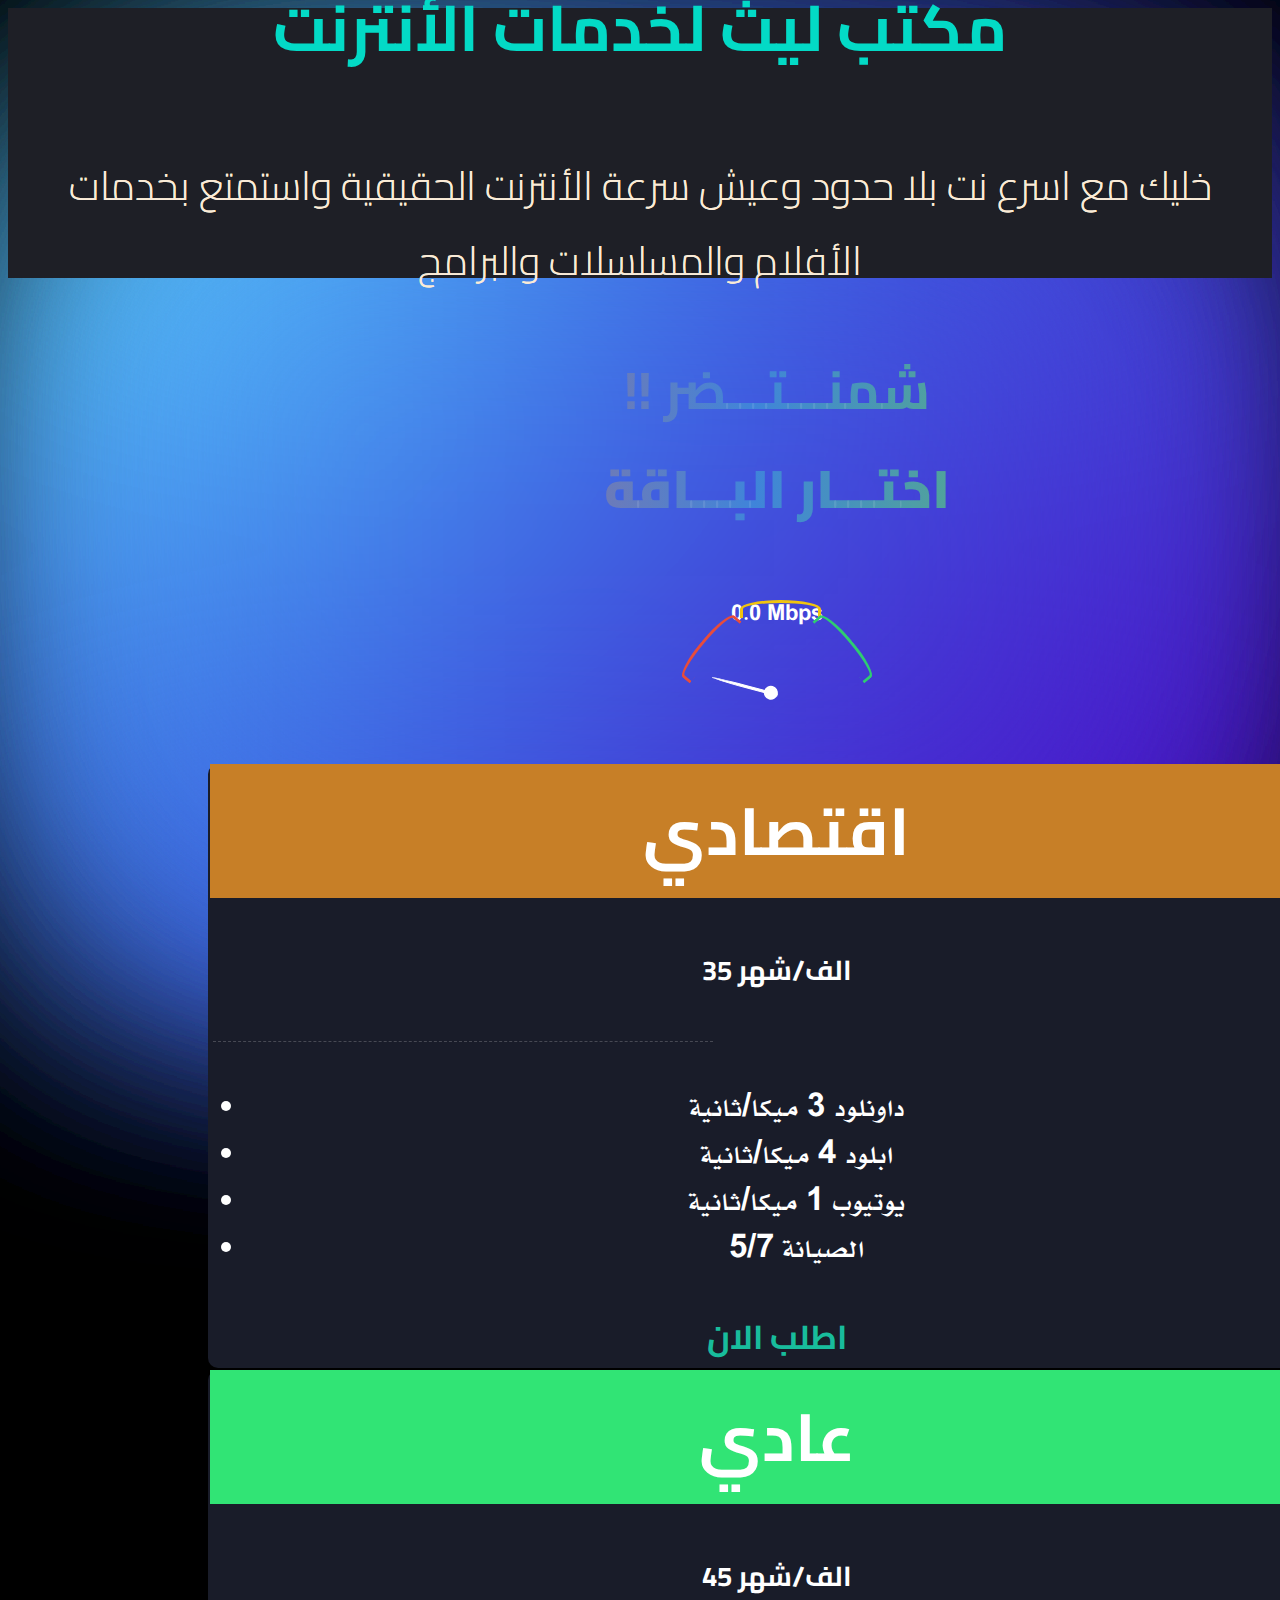
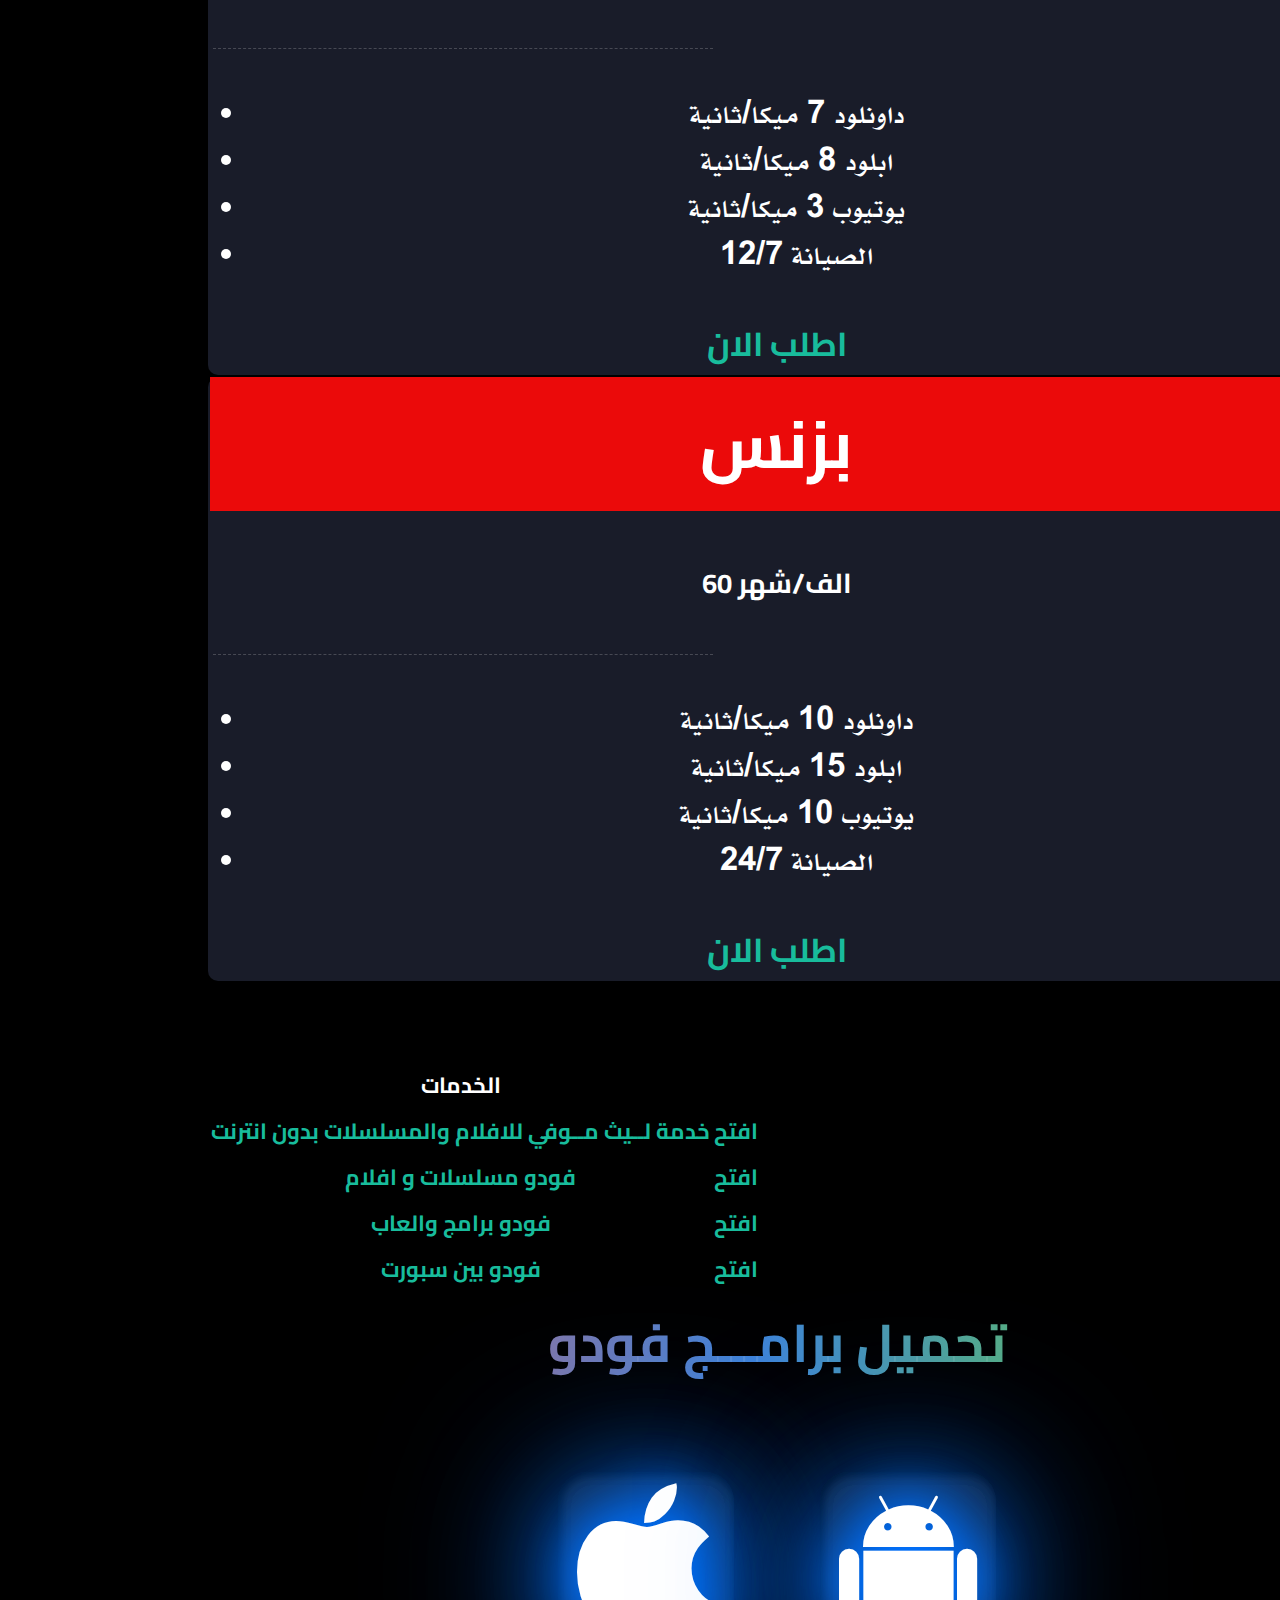
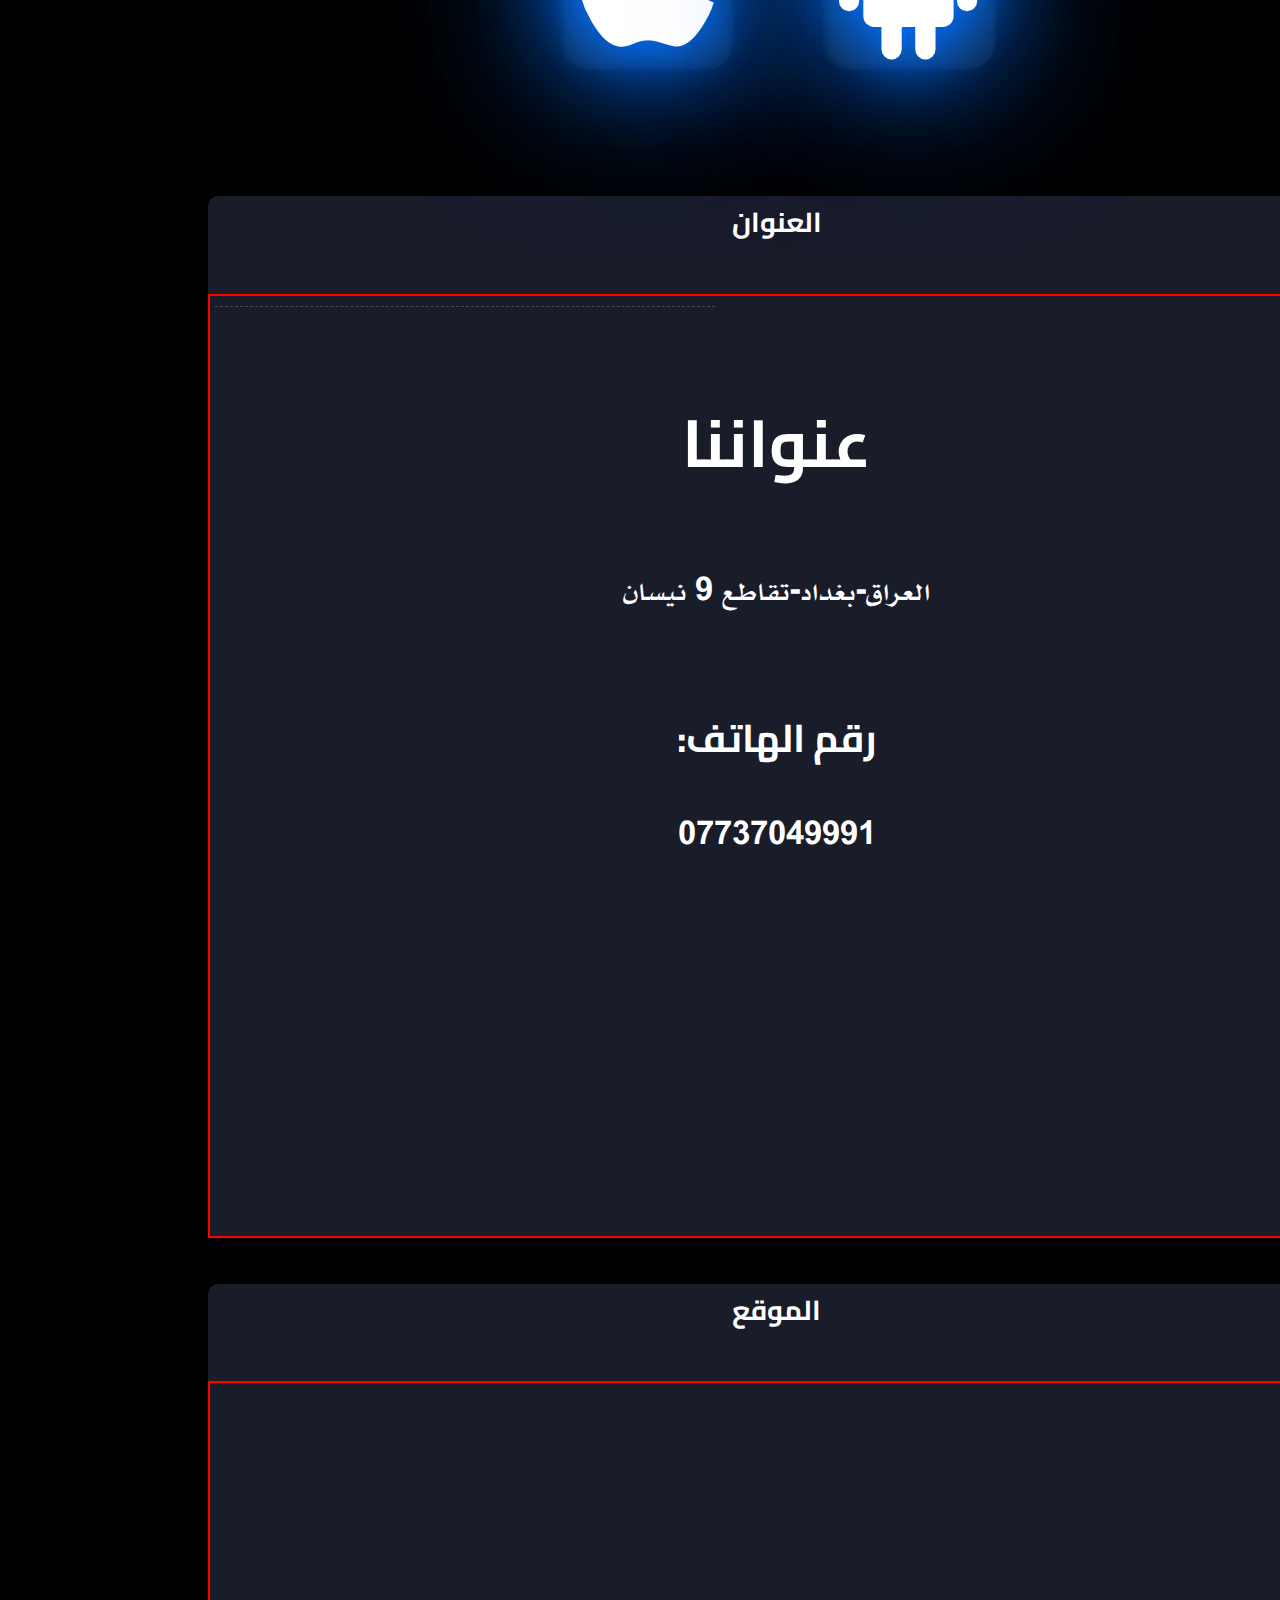
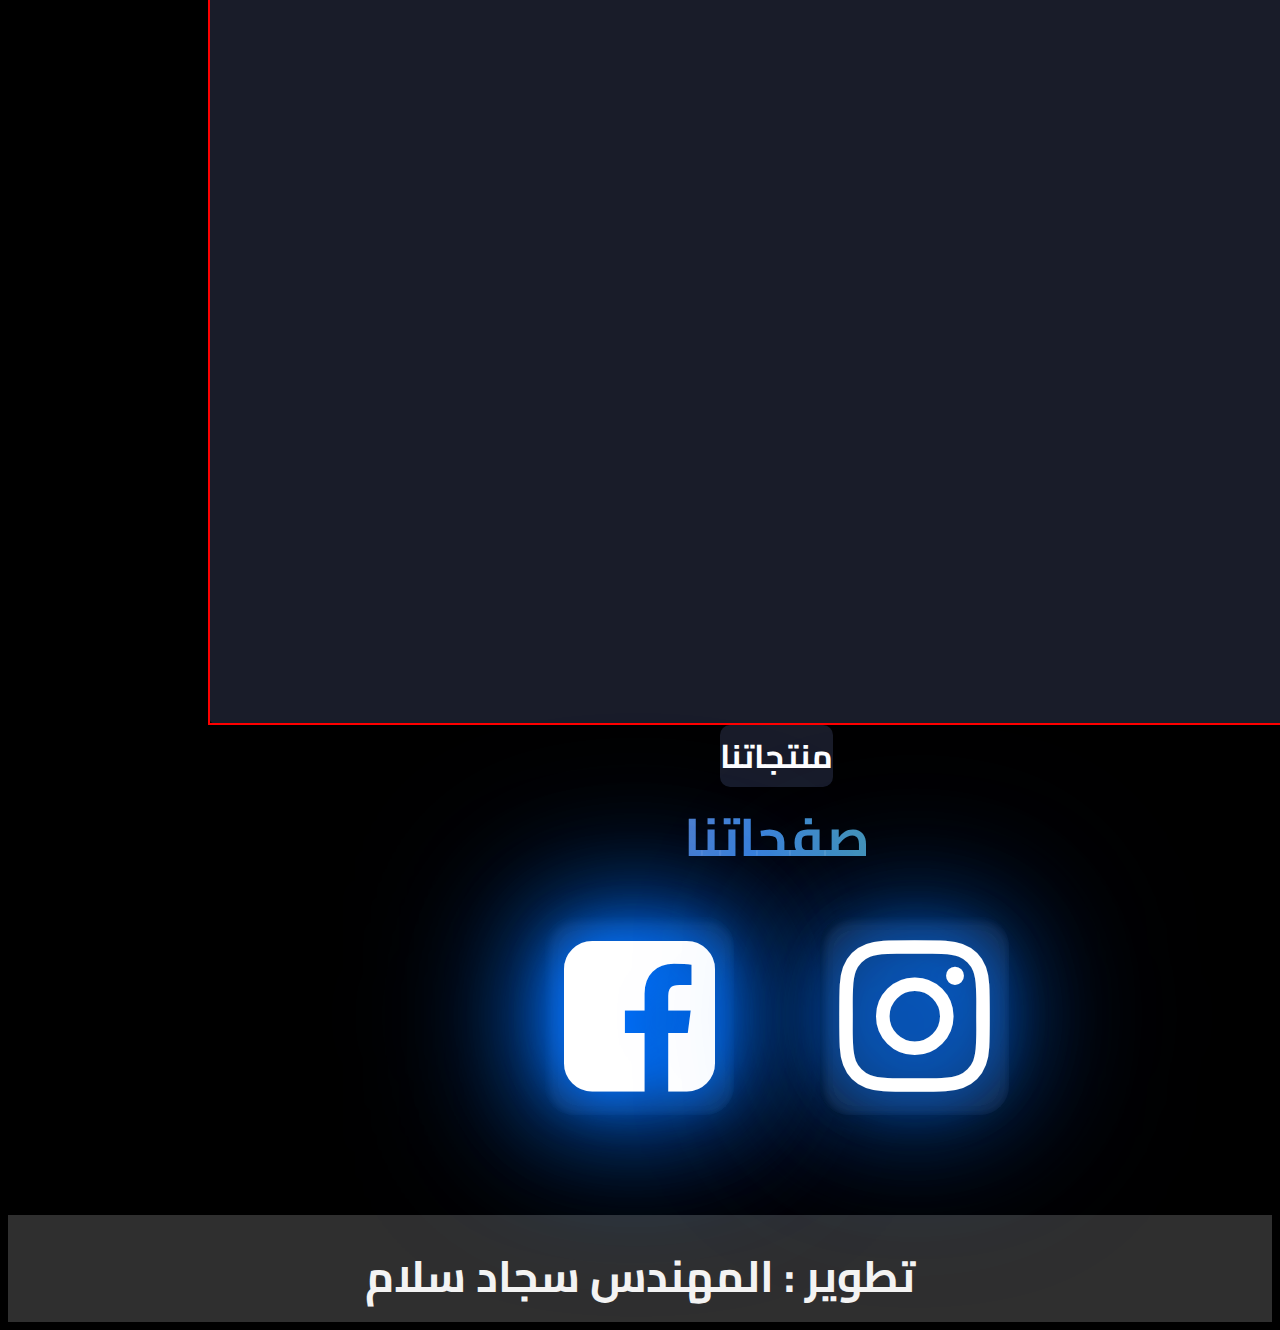
<file: index.html>
<!DOCTYPE html>
<html lang="ar">

<head>
  <script src="js.js"></script>
  <link href='https://fonts.googleapis.com/css?family=Cairo' rel='stylesheet'>
  <meta name="viewport" content="width=device-width, initial-scale=1.0">
  <style>
    body {
      font-family: 'Cairo';
      font-size: 22px;
      background-color: black;
    }
  </style>
  <meta charset="UTF-8">
  <meta http-equiv="X-UA-Compatible" content="IE=edge">
  <link rel="stylesheet" href="https://stackpath.bootstrapcdn.com/font-awesome/4.7.0/css/font-awesome.min.css">

  <meta name="viewport" content="width=device-width, initial-scale=1.0">
  <title>ليث لخدمات الأنترنت</title>
  <link href="https://cdn.jsdelivr.net/npm/bootstrap@5.0.2/dist/css/bootstrap.min.css" rel="stylesheet"
    integrity="sha384-EVSTQN3/azprG1Anm3QDgpJLIm9Nao0Yz1ztcQTwFspd3yD65VohhpuuCOmLASjC" crossorigin="anonymous">
  <link rel="shortcut icon" href="Images/logoo.png" type="image/x-icon">
  <link rel="stylesheet" href="style.css">
</head>

<body>

  <sectio class="nav">
    <h1>مكتب ليث لخدمات الأنترنت</h1>
    <h3 class="span loader">

      <span class="m"> خليك </span>
      <span class="m"> مع </span>
      <span class="m"> اسرع </span>
      <span class="m"> نت </span>
      <span class="m"> بلا </span>
      <span class="m"> حدود </span>
      <span class="m"> وعيش </span>
      <span class="m"> سرعة </span>
      <span class="m"> الأنترنت </span>
      <span class="m"> الحقيقية </span>
      <span class="m"> واستمتع </span>
      <span class="m"> بخدمات </span>
      <span class="m"> الأفلام </span>
      <span class="m"> والمسلسلات </span>
      <span class="m"> والبرامج </span>

    </h3>
  </sectio>




  <section class="contatiner1">
    <br><br>
    <main class="main-content">
      <h1 class="shimmer">!! شمنـــتـــضر <br><b>اختـــار البـــاقة</b> </h1>
      <div class="min-h-screen items-center flex justify-center p-6">
<br><br>
<div class="contenr ">
  <div class="speedometr">
    <div class="scale low"></div>
    <div class="scale middle"></div>
    <div class="scale hight"></div>
    <div id="arrow" class="arrow"></div>
    <div id="counter" class="text-grey-darkest text-center text-base font-semibold pt-4 pb-0">0.0 Mbps</div>
  </div>
</div>
<br><br>
              


      </div>
      <!-- <canvas id="network" ></canvas> -->
      <div class="row row-cols-1 row-cols-md-3 g-4">
        <div class="col">
          <div class="card h-100">
            <h2 style="background-color: rgb(199, 127, 39);">اقتصادي</h2>
            <div class="card-body">
              <h5 class="card-title">الف/شهر 35</h5>
              <p class="card-text"></p>
              <ul class="list-group list-group-flush">
                <li class="list-group-item p-3 mb-2 bg-light text-dark">داونلود 3 ميكا/ثانية</li>
                <li class="list-group-item p-3 mb-2 bg-light text-dark">ابلود 4 ميكا/ثانية</li>
                <li class="list-group-item p-3 mb-2 bg-light text-dark">يوتيوب 1 ميكا/ثانية</li>
                <li class="list-group-item p-3 mb-2 bg-light text-dark">الصيانة 5/7</li>
              </ul>
            </div>
            <div class="card-footer">
              <a href="messege.html"
                type="button" class="btn btn-outline-dark active" role="button" aria-pressed="true">اطلب الان</a>
            </div>
          </div>
        </div>
        <div class="col">
          <div class="card h-100">
            <h2 style="background-color: rgb(49, 228, 117);">عادي</h2>
            <div class="card-body">
              <h5 class="card-title">الف/شهر 45</h5>
              <p class="card-text"></p>
              <ul class="list-group list-group-flush">
                <li class="list-group-item p-3 mb-2 bg-light text-dark">داونلود 7 ميكا/ثانية</li>
                <li class="list-group-item p-3 mb-2 bg-light text-dark">ابلود 8 ميكا/ثانية</li>
                <li class="list-group-item p-3 mb-2 bg-light text-dark">يوتيوب 3 ميكا/ثانية</li>
                <li class="list-group-item p-3 mb-2 bg-light text-dark">الصيانة 12/7</li>
              </ul>
            </div>
            <div class="card-footer">
              <a href="messege.html"
                type="button" class="btn btn-outline-dark active" role="button" aria-pressed="true">اطلب الان</a>
            </div>
          </div>
        </div>
        <div class="col">
          <div class="card h-100">
            <h2 style="background-color: rgb(235, 10, 10);">بزنس</h2>
            <div class="card-body">
              <h5 class="card-title">الف/شهر 60</h5>
              <p class="card-text"></p>
              <ul class="list-group list-group-flush">
                <li class="list-group-item p-3 mb-2 bg-light text-dark">داونلود 10 ميكا/ثانية</li>
                <li class="list-group-item p-3 mb-2 bg-light text-dark">ابلود 15 ميكا/ثانية</li>
                <li class="list-group-item p-3 mb-2 bg-light text-dark">يوتيوب 10 ميكا/ثانية</li>
                <li class="list-group-item p-3 mb-2 bg-light text-dark">الصيانة 24/7</li>
              </ul>
            </div>
            <div class="card-footer">
              <a href="messege.html"
                type="button" class="btn btn-outline-dark active" role="button" aria-pressed="true">اطلب الان</a>
            </div>
          </div>
        </div>
      </div>
      <!--See All packages-->

  </section>
  <section class="contatiner1">

    <table class="table">
      <thead>
        <tr>
          <th class="text-align">الخدمات</th>
          <th class="text-align"></th>
        </tr>
      </thead>
      <tbody class="">
        <tr class="bg-gray">
          <td><a type="button" class="btn btn-success btn-block">خدمة لــيث مــوفي للافلام والمسلسلات بدون انترنت</a></td>
          <td><a type="button" target="blank" href="movie.html" class="btn btn-success btn-lg">افتح</a></td>
        </tr>
        <tr class="bg-gray">
          <td><a type="button" class="btn btn-info btn-block">فودو مسلسلات و افلام</a></td>
          <td><a type="button" target="blank" href="http://movie.vodu.me" class="btn btn-info btn-lg">افتح</a></td>
        </tr>
        <tr class="bg-gray">
          <td><a type="button" class="btn btn-warning btn-block">فودو برامج والعاب </a></td>
          <td><a type="button" target="blank" href="https://share.vodu.store/#/" class="btn btn-warning btn-lg">افتح</a>
          </td>
        </tr>
        <tr class="bg-gray">
          <td><a type="button" class="btn btn-danger btn-block">فودو بين سبورت</a></td>
          <td><a type="button" target="blank" href="https://share.vodu.store/#/" class="btn btn-danger btn-lg">افتح</a>
          </td>
        </tr>
      </tbody>
    </table>
    <h1 class="shimmer">تحميل برامـــج فودو<br><b></b> </h1>
  </section>
  <div class=" contatiner1">
    <a href="https://apps.apple.com/iq/app/vood-cinema/id6444108520"><i class="fa fa-apple" id="apple"></i></a>
    <a href="https://vodu.me/app"><i class="fa fa-android" id="android"></i></a>


  </div>

  <!--Map and location-->
  <section class="contatiner1">
    <div class="row">
      <div class="col-md-6 mb-4">
        <div class="card card-cascade narrower">
          <div class="view view-cascade gradient-card-header blue-gradient">
            <h5 class="mb-0 text-center">العنوان</h5>
          </div>
          <div class="card-body card-body-cascade text-center">
            <div id="map-container-google-8" class="z-depth-1-half map-container-5" style="height: 300px">
              <p class="text-align">
              <h1>عنواننا</h1>
              <h3></h3> العراق-بغداد-تقاطع 9 نيسان
              <br>
              <br>
              <h3>:رقم الهاتف</h3> 07737049991
            </div>
          </div>
        </div>
      </div>
      <div class="col-md-6 mb-4">
        <div class="card card-cascade narrower">
          <div class="view view-cascade gradient-card-header peach-gradient">
            <h5 class="mb-0 text-center">الموقع</h5>
          </div>
          <div class="card-body card-body-cascade text-center">
            <div id="map-container-google-9" class="z-depth-1-half map-container-5" style="height: 300px">
              <iframe
                src="https://www.google.com/maps/embed?pb=!1m14!1m8!1m3!1d13337.814087264916!2d44.645756!3d33.306957!3m2!1i1024!2i768!4f13.1!3m3!1m2!1s0x155793f834285e15%3A0x17104007135ff0af!2z2YTZitirINmE2K7Yr9mF2KfYqiDYp9mE2KfZhtiq2LHZhtiq!5e0!3m2!1sar!2siq!4v1681486965103!5m2!1sar!2siq"
                width="600" height="450" style="border:0;" allowfullscreen="" loading="lazy"
                referrerpolicy="no-referrer-when-downgrade"></iframe>
            </div>
          </div>
        </div>
      </div>
    </div>
    <a href="Shop.html" target="_blank" class="card"> منتجاتنا </a>

    <br>
    <h1 class="shimmer">صفحاتنا<br><b></b> </h1>
    <br>
    <a href="https://www.facebook.com/profile.php?id=100069070247246"><i class="fa fa-facebook-square"
        id="facebook"></i></a>
    <a href="https://www.instagram.com/la_it20/"><i class="fa fa-instagram" id="instagram"></i></a>
  </section>

  <footer>
    <div class="footer">
      <a href="mailto: sajjad.salam.teama@gmail.com"><h2  class="container">تطوير : المهندس سجاد سلام <br></h2></a>

    </div>
</footer>
  </main>



</body>

</html>
</file>
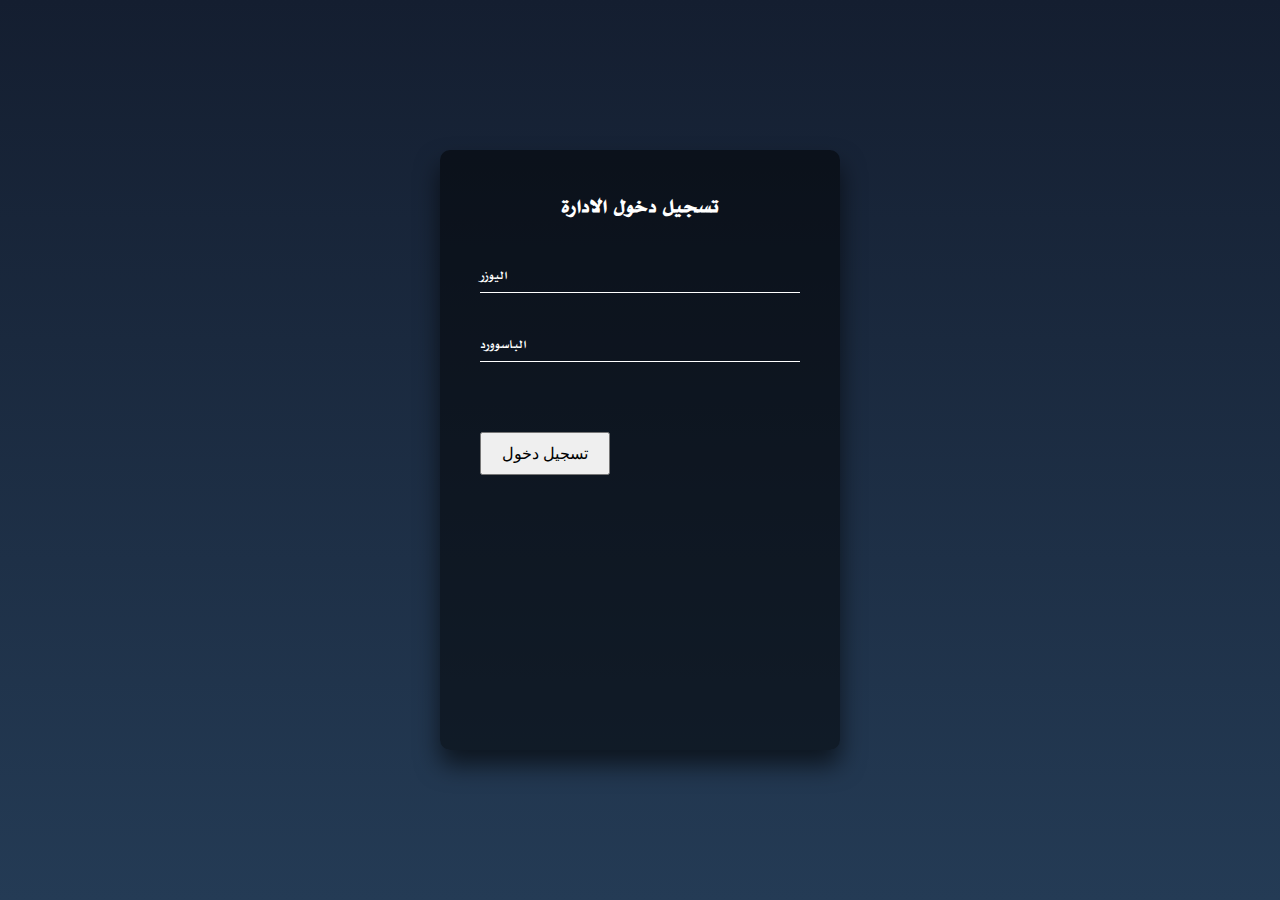
<file: admin.html>
<!DOCTYPE html>
<html lang="en">
<head>
    <meta charset="UTF-8">
    <meta name="viewport" content="width=device-width, initial-scale=1.0">
    <title>تسجيل دخول الادارة</title>

    <script>
        function submitForm() {
            document.getElementById("myForm").submit();
        }
    </script>
    <style>
        html {
  height: 100%;
}
body {
  margin:0;
  padding:0;
  font-family: 'Cairo', sans-serif;
  background: linear-gradient(#141e30, #243b55);
}

.login-box {
  position: absolute;
  top: 50%;
  left: 50%;
  width: 400px;
  height: 600px;
  padding: 40px;
  transform: translate(-50%, -50%);
  background: rgba(0,0,0,.5);
  box-sizing: border-box;
  box-shadow: 0 15px 25px rgba(0,0,0,.6);
  border-radius: 10px;
}

.login-box h2 {
  margin: 0 0 30px;
  padding: 0;
  color: #fff;
  text-align: center;
}

.login-box .user-box {
  position: relative;
}

.login-box .user-box input {
  width: 100%;
  padding: 10px 0;
  font-size: 16px;
  color: #fff;
  margin-bottom: 30px;
  border: none;
  border-bottom: 1px solid #fff;
  outline: none;
  background: transparent;
}
.login-box .user-box label {
  position: absolute;
  top:0;
  left: 0;
  padding: 10px 0;
  font-size: 16px;
  color: #fff;
  pointer-events: none;
  transition: .5s;
}

.login-box .user-box input:focus ~ label,
.login-box .user-box input:valid ~ label {
  top: -20px;
  left: 0;
  color: #03e9f4;
  font-size: 12px;
}

.login-box form button {
  position: relative;
  display: inline-block;
  padding: 10px 20px;
  color: #000000;
  font-size: 16px;
  
  text-decoration: none;
  text-transform: uppercase;
  overflow: hidden;
  transition: .5s;
  margin-top: 40px;
  letter-spacing: 4px
}

.login-box button:hover {
  background: #2a585b;
  color: #ff0000;
  border-radius: 5px;
  box-shadow: 0 0 5px #03e9f4,
              0 0 25px #03e9f4,
              0 0 50px #03e9f4,
              0 0 100px #03e9f4;
}

.login-box button span {
  position: absolute;
  display: block;
}

.login-box button span:nth-child(1) {
  top: 0;
  left: -100%;
  width: 100%;
  height: 2px;
  background: linear-gradient(90deg, transparent, #03e9f4);
  animation: btn-anim1 1s linear infinite;
}

@keyframes btn-anim1 {
  0% {
    left: -100%;
  }
  50%,100% {
    left: 100%;
  }
}

.login-box button span:nth-child(2) {
  top: -100%;
  right: 0;
  width: 2px;
  height: 100%;
  background: linear-gradient(180deg, transparent, #03e9f4);
  animation: btn-anim2 1s linear infinite;
  animation-delay: .25s
}

@keyframes btn-anim2 {
  0% {
    top: -100%;
  }
  50%,100% {
    top: 100%;
  }
}

.login-box button span:nth-child(3) {
  bottom: 0;
  right: -100%;
  width: 100%;
  height: 2px;
  background: linear-gradient(270deg, transparent, #03f42f);
  animation: btn-anim3 1s linear infinite;
  animation-delay: .5s
}

@keyframes btn-anim3 {
  0% {
    right: -100%;
  }
  50%,100% {
    right: 100%;
  }
}

.login-box button span:nth-child(4) {
  bottom: -100%;
  left: 0;
  width: 2px;
  height: 100%;
  background: linear-gradient(360deg, transparent, #02ff1b);
  animation: btn-anim4 1s linear infinite;
  animation-delay: .75s
}

@keyframes btn-anim4 {
  0% {
    bottom: -100%;
  }
  50%,100% {
    bottom: 100%;
  }
}
@font-face {
    font-family: 'Cairo';
    src: url('fonts/Cairo-Regular.ttf') format('truetype');
  }
    </style>
</head>
<body>
    <div class="login-box">
  <h2>تسجيل دخول الادارة</h2>

  <form action="admin_messages.php" method="POST">
    <div class="user-box">
      <input type="text" name="username" required="">
      <label>اليوزر</label>
    </div>
    <div class="user-box">
      <input type="password" name="password" required="">
      <label>الباسوورد</label>
    </div>
    <button type="submit">
      <span></span>
      <span></span>
      <span></span>
      <span></span>
      تسجيل دخول
    </button>
  </form>
</div>
</body>
</html>
</file>
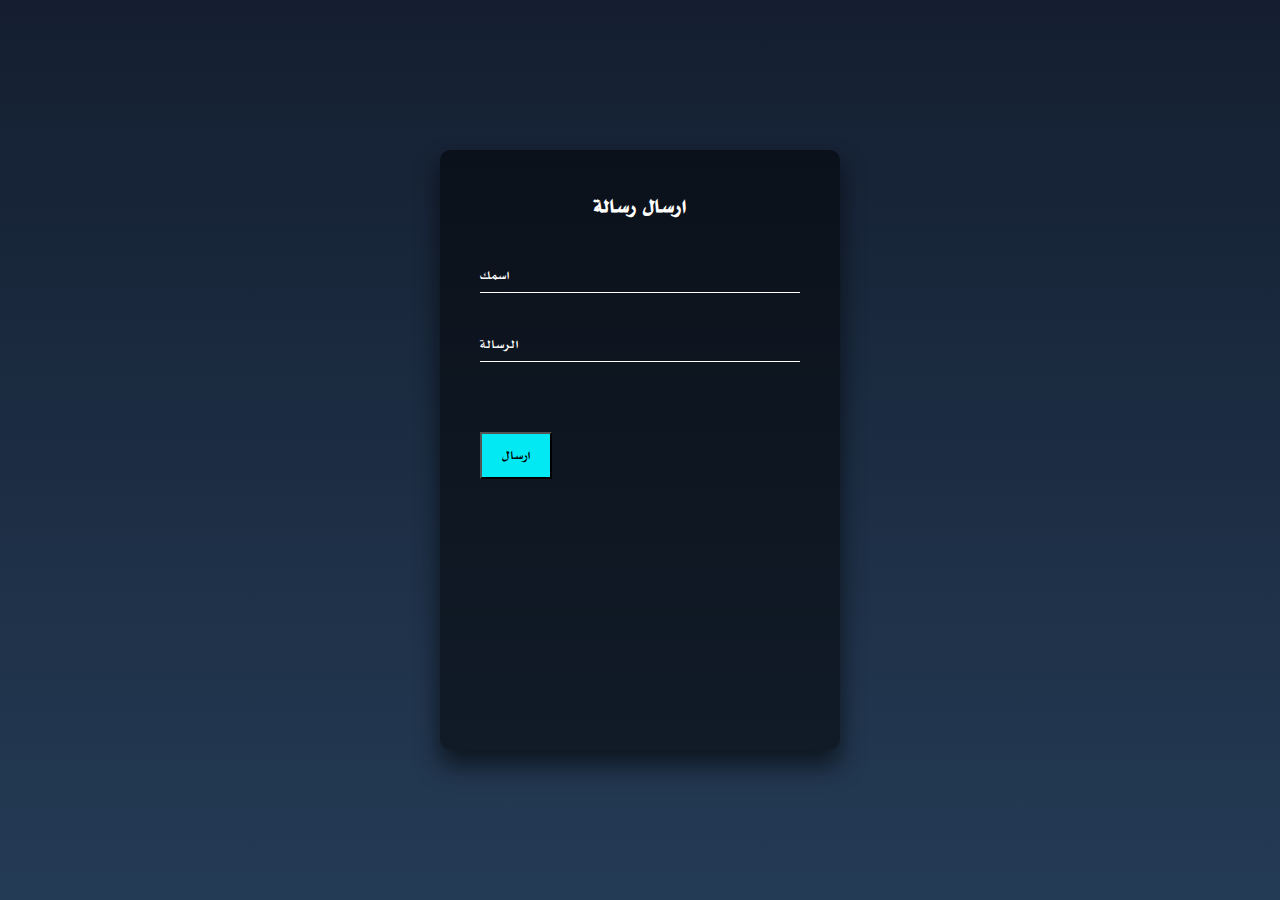
<file: messege.html>
<!DOCTYPE html>
<html lang="en">
<head>
    <meta charset="UTF-8">
    <meta name="viewport" content="width=device-width, initial-scale=1.0">
    <title>ارسال رسالة الى المزود</title>
    <script>
      function showMessage() {
          alert("تم إرسال الرسالة بنجاح!");
          clearFields();

      }
      function clearFields() {
        // اجعل قيم حقول الإدخال فارغة هنا
        document.querySelector('input[name="name"]').value = '';
        document.querySelector('input[name="message"]').value = '';
    }
  </script>
  
    <style>
        html {
  height: 100%;
}
body {
  margin:0;
  padding:0;
  font-family: 'Cairo', sans-serif;
  background: linear-gradient(#141e30, #243b55);
}

.login-box {
  position: absolute;
  top: 50%;
  left: 50%;
  width: 400px;
  height: 600px;
  padding: 40px;
  transform: translate(-50%, -50%);
  background: rgba(0,0,0,.5);
  box-sizing: border-box;
  box-shadow: 0 15px 25px rgba(0,0,0,.6);
  border-radius: 10px;
}

.login-box h2 {
  margin: 0 0 30px;
  padding: 0;
  color: #fff;
  text-align: center;
}

.login-box .user-box {
  position: relative;
}

.login-box .user-box input {
  width: 100%;
  padding: 10px 0;
  font-size: 16px;
  color: #fff;
  margin-bottom: 30px;
  border: none;
  border-bottom: 1px solid #fff;
  outline: none;
  background: transparent;
}
.login-box .user-box label {
  position: absolute;
  top:0;
  left: 0;
  padding: 10px 0;
  font-size: 16px;
  color: #fff;
  pointer-events: none;
  transition: .5s;
}

.login-box .user-box input:focus ~ label,
.login-box .user-box input:valid ~ label {
  top: -20px;
  left: 0;
  color: #03e9f4;
  font-size: 12px;
}

.login-box form button {
  font-family: 'Cairo', sans-serif;

  position: relative;
  display: inline-block;
  padding: 10px 20px;
  color: #000000;
  background-color: #03e9f4;
  font-size: 16px;
  text-decoration: none;
  text-transform: uppercase;
  overflow: hidden;
  transition: .5s;
  margin-top: 40px;
  letter-spacing: 4px
}

.login-box button:hover {
  font-family: 'Cairo', sans-serif;

  background: #03e9f4;
  color: #fff;
  border-radius: 5px;
  box-shadow: 0 0 500px #03e9f4,
              0 0 25px #03e9f4,
              0 0 50px #03e9f4,
              0 0 100px #03e9f4;
}

.login-box button span {
  font-family: 'Cairo', sans-serif;

  position: absolute;
  display: block;
}

.login-box button span:nth-child(1) {
  top: 0;
  left: -100%;
  width: 100%;
  height: 2px;
  background: linear-gradient(90deg, transparent, #ff00e6);
  animation: btn-anim1 1s linear infinite;
}

@keyframes btn-anim1 {
  0% {
    left: -100%;
  }
  50%,100% {
    left: 100%;
  }
}

.login-box button span:nth-child(2) {
  top: -100%;
  right: 0;
  width: 2px;
  height: 100%;
  background: linear-gradient(180deg, transparent, #ff00e6);
  animation: btn-anim2 1s linear infinite;
  animation-delay: .25s
}

@keyframes btn-anim2 {
  0% {
    top: -100%;
  }
  50%,100% {
    top: 100%;
  }
}

.login-box button span:nth-child(3) {
  bottom: 0;
  right: -100%;
  width: 100%;
  height: 2px;
  background: linear-gradient(270deg, transparent, #ff00e6);
  animation: btn-anim3 1s linear infinite;
  animation-delay: .5s
}

@keyframes btn-anim3 {
  0% {
    right: -100%;
  }
  50%,100% {
    right: 100%;
  }
}

.login-box button span:nth-child(4) {
  bottom: -100%;
  left: 0;
  width: 2px;
  height: 100%;
  background: linear-gradient(360deg, transparent, #ff00e6);
  animation: btn-anim4 1s linear infinite;
  animation-delay: .75s
}

@keyframes btn-anim4 {
  0% {
    bottom: -100%;
  }
  50%,100% {
    bottom: 100%;
  }
}
@font-face {
    font-family: 'Cairo';
    src: url('fonts/Cairo-Regular.ttf') format('truetype');
  }
    </style>
</head>
<body>
    <div class="login-box">
  <h2>ارسال رسالة</h2>

  <form action="submit_message.php" method="POST">
    <div class="user-box">
      <input type="text" name="name" required="">
      <label>اسمك</label>
    </div>
    <div class="user-box">
      <input type="" name="message" required="">
      <label>الرسالة</label>
    </div>
    <button   " type="submit">
      <span></span>
      <span></span>
      <span></span>
      <span></span>
      ارسال
    </button>
  </form>
</div>
</body>
</html>
</file>
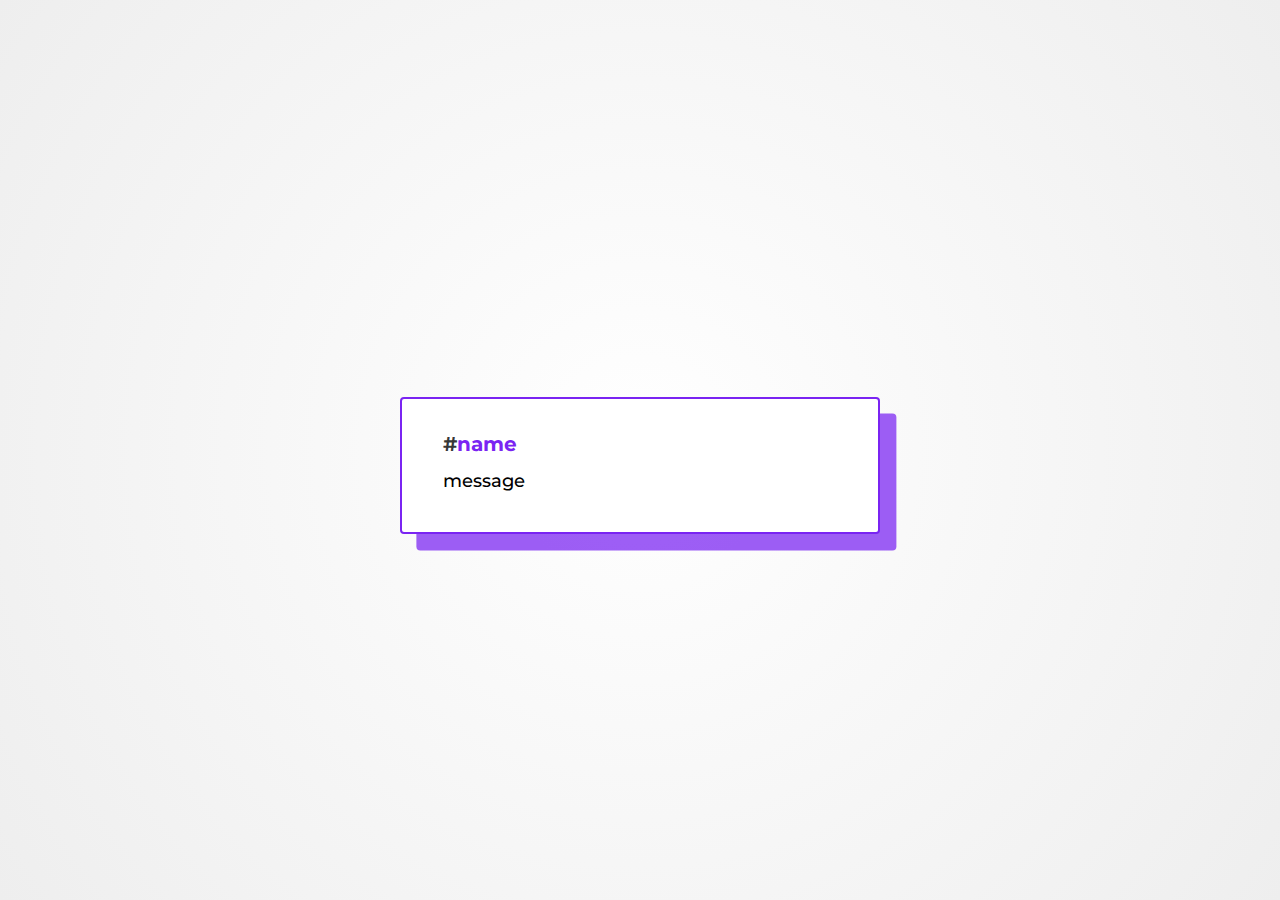
<file: page.html>
<!DOCTYPE html>
<html lang="en">
<head>
    <meta charset="UTF-8">
    <meta name="viewport" content="width=device-width, initial-scale=1.0">
    <title>Document</title>
    <style>
        @import "https://fonts.googleapis.com/css2?family=Montserrat:wght@500;600;700&display=swap";

/* relevant portion */
#toggle-pseudos:checked ~ .container ul{
	--separator: ",";
	--connector: "and";

	padding: 0;
	margin: 0;
	display: inline;
	list-style-type: none;
}

/* spread these list items as text nodes */
#toggle-pseudos:checked ~ .container li{
	display: inline;
}

#toggle-pseudos:not(:checked) ~ .container li{
	margin: 0.5em 0;
}

#toggle-pseudos:not(:checked) ~ .container li::after{
	content: none;
}

#highlight-pseudos:not(:checked) ~ .container li::after{
	color: inherit;
	font-weight: 500;
}

/* "Add a comma after each list item." */
li::after{
	content: var(--separator);
	color: #ef5016;
	transition: color ease 200ms;
	font-weight: 700;
}

/* "Hold on, add a comma along with an 'and' after the second last list item." */
li:nth-last-of-type(2)::after{
	content: var(--separator) " " var(--connector) " ";
	color: #0058ff;
}

/* "Hang on, only add an 'and' after the second last list item if it's the first list item as well." */
li:first-of-type:nth-last-of-type(2)::after{
	content: " " var(--connector);
	color: #178717;
}

/* "Finally, add a fullstop after the last list item." */
li:last-of-type::after{
	content: ".";
	color: #0000ff;
}

/* no margin for item containers */
ul{
	margin: 0;
	list-style-type: square;
}

li::marker{
	color: var(--accent-alpha);
}

/* layout and decoration */
:root{
	--accent: #7a24f2;
	--accent-alpha: #7a24f2bb;
	--text: #000;
	--text-secondary: #000000cc;
	--container: #fff;
	--section-color: #fff;
}

::selection{
	background-color: var(--accent-alpha);
	color: var(--section-color);
}

html, body{
	position: relative;
	inset: 0;
	width: 100%;
	min-height: 100vh;
	padding: 0;
	margin: 0;
}

html{
	color: var(--text);
	font-family: 'Montserrat', -apple-system, BlinkMacSystemFont, 'Segoe UI', 'Open Sans', 'Helvetica Neue', sans-serif;
	font-size: 1.28em;
	font-weight: 500;
	display: block;
	background-image: radial-gradient(circle at 50%, #fff, #eee);
	background-size: 100% 100%;
	background-attachment: fixed;
}

body{
	display: grid;
	place-items: center;
	background-color: transparent;
}

/* keep the <main> thing the <main> thing */
main{
	position: relative;
	inset: 0;
	max-width: 950px;
	min-width: 480px;
	margin: 3em 2em;
}

h1, h2{
	padding: 0;
	margin: 0;
	margin-top: -0.3ch; /* wanna get rid of those annoying margin */
	font-weight: 700;
	color: var(--accent);
}

h2{
	font-size: 1em;
}

h1::before, h2::before{
	content: "#"; /* some icing, I suppose */
	color: var(--text-secondary);
	font-size: 0.8em;
}

h2::before{
	font-size: 1em;
}

p{
	margin: 1em 0;
	line-height: 1.7;
}

/* checkboxes (disguised as toggles) */
input{
	position: relative;
	left: 0;
	top: 0;
	opacity: 0;
	margin: 0 -7px; /* a typical Windows checkbox is 14x14 in size */
}

input:checked + label{
	color: var(--accent);
}

input:checked + label::before{
	transform: translateY(30%) scaleX(1);
	transform-origin: left top;
}

input:focus-visible + label{
	outline: 2px solid var(--accent);
	outline-offset: 4px;
}

label{
	position: relative;
	margin: 0 0.6em 1em 0;
	font-weight: 600;
	cursor: pointer;
	transition: color ease 0.4s;
	color: var(--text-secondary);
	display: inline-block;
}

label::before{
	content: "";
	position: absolute;
	left: 0;
	bottom: 0;
	transform: translateY(30%) scaleX(0);
	width: 100%;
	height: 0.72em;
	background-color: currentColor;
	z-index: -1;
	transform-origin: right top;
	transition: transform ease 0.4s;
	opacity: 0.4;
}

label:hover{
	color: var(--text);
}

/* showcase the concept */
.container{
	position: relative;
	width: 100%;
	background-color: var(--container);
	border-radius: 4px;
	box-shadow: 0.8em 0.8em 0 0 var(--accent-alpha);
	border: 2px solid var(--accent);
	margin-top: 1.5em;
	padding: 0 2em;
	box-sizing: border-box;
}

.container section{
	margin: 1.8em 0;
}

.container div{
	margin-top: 0.5em;
	font-size: 0.9em;
	line-height: 1.6;
}

/* Made with Coffee, Care, and Curiosity by @ShadowShahriar */
    </style>
</head>
<body>
    <main>
	
	


		<div class="container">
			<section>
				<h2>name</h2>
				<div>message
				</div>
			</section>
        </div>

			
</main>
</body>
</html>
</file>
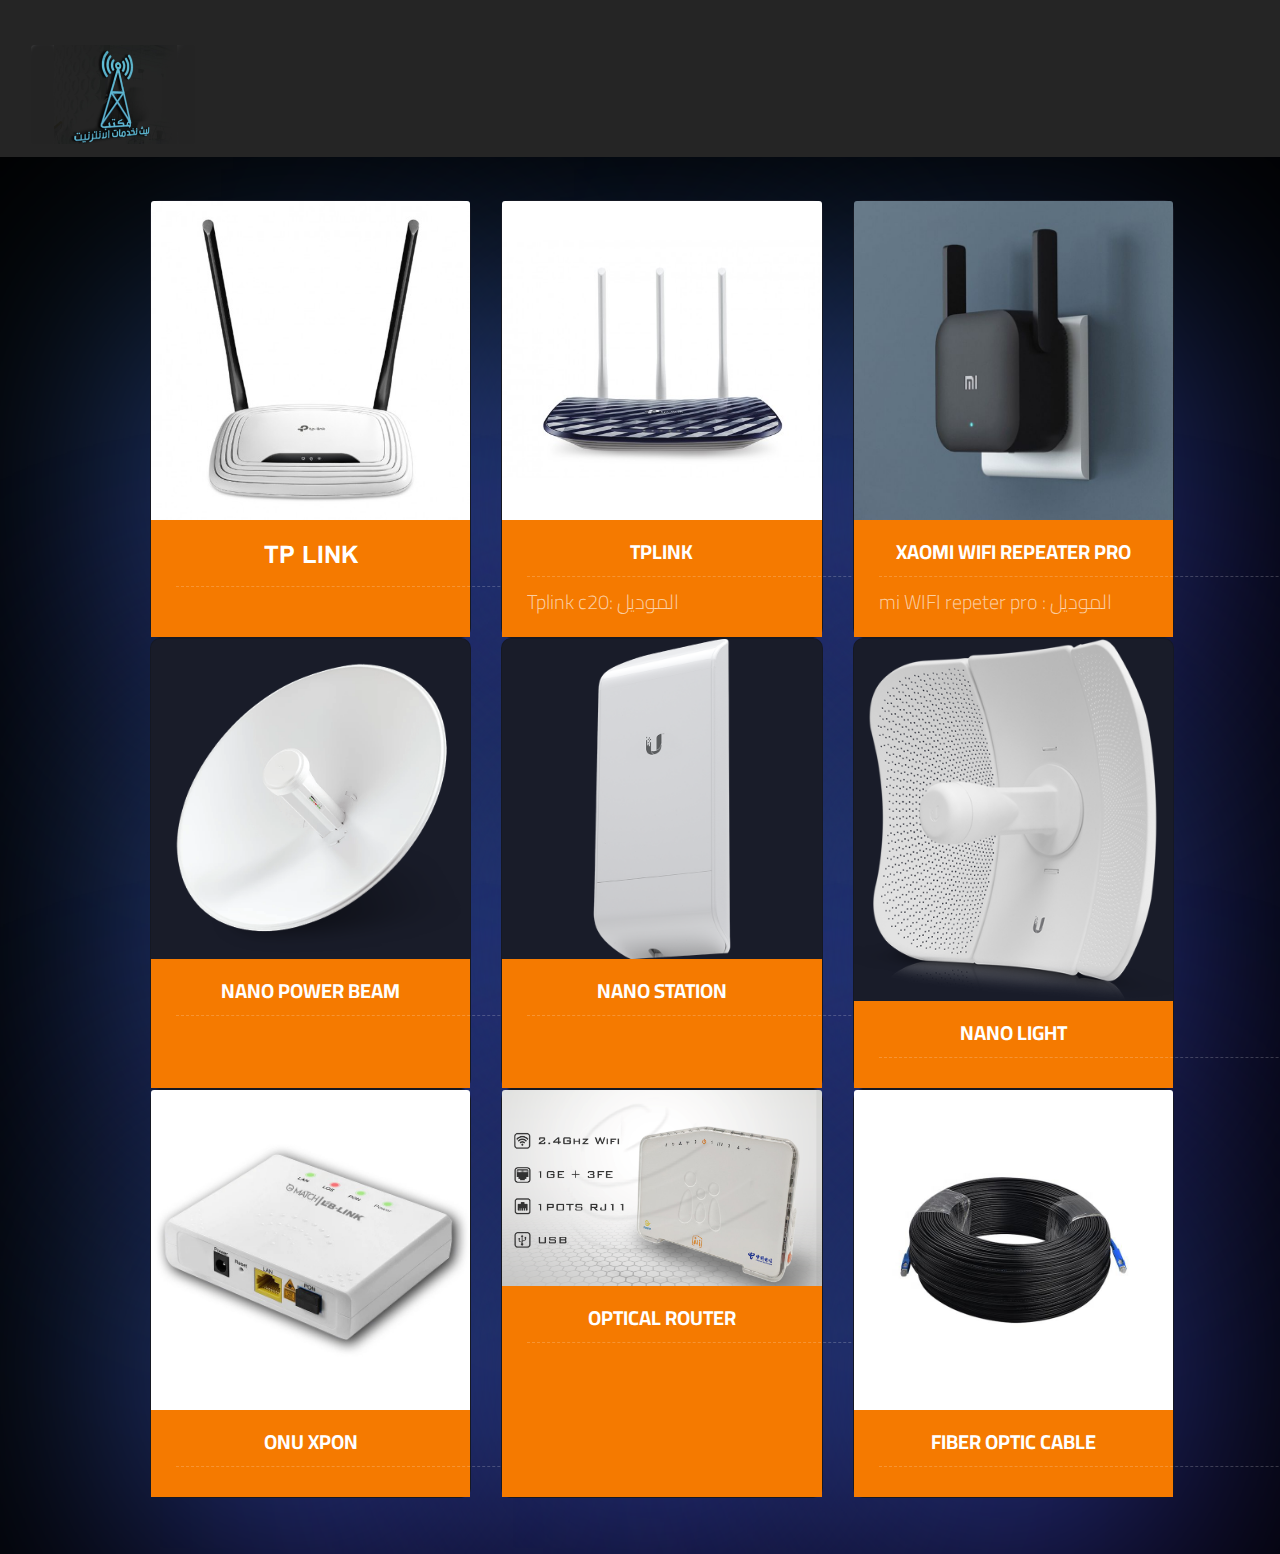
<file: Shop.html>
<!DOCTYPE html>
<html lang="en">
<head>
  <link href='https://fonts.googleapis.com/css?family=Cairo' rel='stylesheet'>
  <style>
    body {
        font-family: 'Cairo';font-size: 22px;
    }
    </style>
    <meta charset="UTF-8">
    <meta http-equiv="X-UA-Compatible" content="IE=edge">
    <meta name="viewport" content="width=device-width, initial-scale=1.0">
    <title>منتجاتنا</title>
    <link href="https://cdn.jsdelivr.net/npm/bootstrap@5.0.2/dist/css/bootstrap.min.css" rel="stylesheet" integrity="sha384-EVSTQN3/azprG1Anm3QDgpJLIm9Nao0Yz1ztcQTwFspd3yD65VohhpuuCOmLASjC" crossorigin="anonymous">
    <link rel="stylesheet" href="https://maxcdn.bootstrapcdn.com/bootstrap/4.0.0/css/bootstrap.min.css" integrity="sha384-Gn5384xqQ1aoWXA+058RXPxPg6fy4IWvTNh0E263XmFcJlSAwiGgFAW/dAiS6JXm" crossorigin="anonymous">
    <link rel="shortcut icon" href="Images/logoo.png" type="image/x-icon">
    <link rel="stylesheet" href="style.css">
    
</head>
<body>
    
    <!--Nev-->
    <header class="nevsection-container">
        <nav class="navbar navbar-expand-lg navbar navbar-light fixed-top" style="background-color: rgb(37, 37, 37)">
            <div class="container-fluid">
              <a class="navbar-brand" href="#"><img src="Images/logoo.png" class="card-img-top w-25 rounded float-left d-block img-fluid" alt=""></a>
              <button class="navbar-toggler" type="button" data-bs-toggle="collapse" data-bs-target="#navbarSupportedContent" aria-controls="navbarSupportedContent" aria-expanded="false" aria-label="Toggle navigation">
                <span class="navbar-toggler-icon"></span>
              </button>
              <div class="collapse navbar-collapse" id="navbarSupportedContent">
                <ul class="navbar-nav me-auto mb-2 mb-lg-0">
               
                   
                </ul>
              </div>
            </div>
          </nav>
        </header>

<!--shop List-->
<section class="shop-container text-center">
<!--Item 1-->
<div class="card-deck">

  <div class="card">
      <img class="card-img-top" src="Images/Shop/tp link1.jpg" alt="Tp Link router 1">
      <div class="card-body shop-color">TP LINK</h5>
        <p class="card-text">
          </p>
      </div>
    </div>

  <div class="card">
      <img class="card-img-top" src="Images/Shop/tp link2.jpg" alt="Tp Link router 2">
      <div class="card-body shop-color">
        <h5 class="card-title">TPLINK</h5>
        <p class="card-text">
          Tplink c20: الموديل</p>
      </div>
    </div>

  <div class="card">
      <img class="card-img-top" src="Images/Shop/mi repeter.jpg" alt="Card image cap">
      <div class="card-body shop-color">
        <h5 class="card-title">XAOMI WIFI REPEATER PRO</h5>
        <p class="card-text">
          mi WIFI repeter pro : الموديل</p>
      </div>
    </div>
</div>


<div class="card-deck">

  <div class="card">
      <img class="card-img-top" src="Images/Shop/PBE-M5-400_Front_Angle_1024x1024v2_1024x1024.png" alt="Card image cap">
      <div class="card-body shop-color">
        <h5 class="card-title">nano power beam</h5>
        <p class="card-text">
          </p>
      </div>
    </div>

  <div class="card">
      <img class="card-img-top" src="Images/Shop/LOCOM2_1.png" alt="LOGITECH">
      <div class="card-body shop-color">
        <h5 class="card-title">nano station</h5>
        <p class="card-text">
          </p>
      </div>
    </div>

  <div class="card">
      <img class="card-img-top" src="Images/Shop/lightbeam-ac.png" alt="LOGITECH">
      <div class="card-body shop-color">
        <h5 class="card-title">nano light </h5>
        <p class="card-text">
          </p>
      </div>
    </div>
</div>
<div class="card-deck">

  <div class="card">
      <img class="card-img-top" src="Images/Shop/ezgif-3-b2897ddaf4.jpg" alt="Card image cap">
      <div class="card-body shop-color">
        <h5 class="card-title">onu xpon</h5>
        <p class="card-text">
          </p>
      </div>
    </div>

  <div class="card">
      <img class="card-img-top" src="Images/Shop/267557988_3214729908813448_7904779806582650069_n.png" alt="LOGITECH">
      <div class="card-body shop-color">
        <h5 class="card-title">Optical router



        </h5>
        <p class="card-text">
          </p>
      </div>
    </div>

  <div class="card">
      <img class="card-img-top" src="Images/Shop/201902251727063667382.jpg" alt="LOGITECH">
      <div class="card-body shop-color">
        <h5 class="card-title">fiber optic cable </h5>
        <p class="card-text">
          </p>
      </div>
    </div>
</div>
</section>

         <!--Footer-->

</body>
</html>
</file>
<file: style.css>
.contatiner{
      width: 90%;
      padding-left: 200px;
      text-align: center;
      
  }
  
   
  .nav,
  .slider {
    display: flex;
    flex-direction: column;
    justify-content: center;
    align-items: center;
    height: 30vh;
    position: relative;
    background-color: #1e1f26;
    text-align: center;
    padding: 0 2em;
  }
  footer {
    background-color: #2f2f2f;
    margin-top: 20px;
    text-align: center;
    /*height: 60px;*/
}

footer .container {
    background-color: #2f2f2f;
    color: #f3f3f3;
    text-align: center;
    padding-top: 20px;
}
  .nav h1,
  .slider h1 {
    font-size: 5vw;
    margin: 0;
    color: #03dac6;
    transition: all 0.3s ease;
    z-index: 3;
  }
  h1:hover {
    transform: translate3d(0, -10px, 22px);
    color: #ff0266;
  }
  
  .slider h2 {
    font-size: 2vw;
    font-weight: 300;
    color: #faebd7;
    z-index: 4;
  }
  h3.span {
    font-size: 40px;
    font-weight: 300;
    color: #faebd7;
    z-index: 4;
  }
  span:hover {
    color: #ff0266;
    font-weight: 500;
    font-size: 2.2vw;
  }
  
  a {
    text-decoration: none;
  }
  
  .nav-container {
    display: flex;
    flex-direction: row;
    position: absolute;
    bottom: 0;
    width: 100%;
    height: 75px;
    box-shadow: 20px 20px 50px rgba(0, 0, 0, 0.5);
    background: #1e1f26;
    z-index: 10;
    transition: all 0.3s cubic-bezier(0.19, 1, 0.22, 1);
  }
  
  .nav-container--top-first {
    position: fixed;
    top: 75px;
    transition: all 0.3s cubic-bezier(0.19, 1, 0.22, 1);
  }
  
  .nav-container--top-second {
    position: fixed;
    top: 0;
  }
  .nav-tab {
    display: flex;
    justify-content: center;
    align-items: center;
    flex: 1;
    color: #03dac6;
    letter-spacing: 0.1rem;
    transition: all 0.5s ease;
    font-size: 2vw;
  }
  
  .nav-tab:hover {
    color: #1e1f26;
    background: #03dac6;
    transition: all 0.5s ease;
  }
  
  .nav-tab-slider {
    position: absolute;
    bottom: 0;
    width: 0;
    height: 2px;
    background: #03dac6;
    transition: left 0.3s ease;
  }
  .background {
    position: absolute;
    height: 90vh;
    top: 0;
    bottom: 0;
    left: 0;
    right: 0;
    z-index: auto;
  }
  @media (min-width: 800px) {
    .nav h1,
    .slider h1 {
      font-size: 5vw;
    }
  
    .nav h2,
    .slider h2 {
      font-size: 3vw;
    }
  
    .nav-tab {
      font-size: 3vw;
    }
  }
  

  .background {
    position: absolute;
    height: 100vh;
    top: 0;
    bottom: 0;
    left: 0;
    right: 0;
    z-index: 0;
  }
  .loader span {
    color: #faebd7;
    text-shadow: 0 0 0 #faebd7;
    -webkit-animation: loading 1s ease-in-out infinite alternate;
  }
  
  @-webkit-keyframes loading {
    to {
      text-shadow: 20px 0 70px #ff0266;
      color: #ff0266;
    }
  }
  .loader span:nth-child(2) {
    -webkit-animation-delay: 0.1s;
  }
  .loader span:nth-child(3) {
    -webkit-animation-delay: 0.2s;
  }
  .loader span:nth-child(4) {
    -webkit-animation-delay: 0.3s;
  }
  .loader span:nth-child(5) {
    -webkit-animation-delay: 0.4s;
  }
  .loader span:nth-child(6) {
    -webkit-animation-delay: 0.5s;
  }
  .loader span:nth-child(7) {
    -webkit-animation-delay: 0.6s;
  }
  .loader span:nth-child(8) {
    -webkit-animation-delay: 0.7s;
  }
  .loader span:nth-child(9) {
    -webkit-animation-delay: 0.8s;
  }
  
  .loader span:nth-child(10) {
    -webkit-animation-delay: 0.9s;
  }
  .loader span:nth-child(11) {
    -webkit-animation-delay: 1s;
  }
  .loader span:nth-child(12) {
    -webkit-animation-delay: 1.1s;
  }
  .loader span:nth-child(13) {
    -webkit-animation-delay: 1.2s;
  }
  .loader span:nth-child(14) {
    -webkit-animation-delay: 1.3s;
  }
  .loader span:nth-child(15) {
    -webkit-animation-delay: 1.4s;
  }
  .loader span:nth-child(16) {
    -webkit-animation-delay: 1.5s;
  }
  .loader span:nth-child(17) {
    -webkit-animation-delay: 1.6s;
  }
  .loader span:nth-child(18) {
    -webkit-animation-delay: 1.7s;
  }
  .loader span:nth-child(19) {
    -webkit-animation-delay: 1.8s;
  }
  .loader span:nth-child(20) {
    -webkit-animation-delay: 1.9s;
  }
  .loader span:nth-child(21) {
    -webkit-animation-delay: 2s;
  }
  .loader span:nth-child(22) {
    -webkit-animation-delay: 2.1s;
  }
  

  @font-face {
      font-family: 'Cairo';
      src: url('fonts/Cairo-Regular.ttf') format('truetype');
    }


  /* style btn */

  h1{
      font-weight: 500;
      font: bold;
      font-size: 2em;
      padding-top: 20px;
      padding-bottom: 20px;
      font-family: 'Cairo', sans-serif;
      
    }
    .list-group{
    font-family: 'Cairo', sans-serif;
    
  }
  .card-title{
    font-family: 'Cairo', sans-serif;

  }
  .pricesection {
      background: chocolate;
      
      height: 2px;
      width: 55px;
      margin: 0 auto;
      
      font-family: 'Cairo', sans-serif;
      
    }
    .text-align{
      text-align: center;
      color: #fff;
    }
    .btn{
      font-family: 'Cairo', sans-serif;

    }
.contenr{
  justify-content: center;
  display: flex;
}
  .contatiner1{
    justify-content: center;

      width: 90%;
      padding-left: 200px;
      text-align: center;
      padding-bottom: 80px;
      font-family: 'Cairo', sans-serif;

  }
  .map-container{
          width: 80%;
          align-self: center;
          text-align: center;
          padding-bottom: 80px;
          border: 5px solid black;
          font-family: 'Cairo', sans-serif;
          
        }
        .mb-0{
    font-family: 'Cairo', sans-serif;

  }
  h2{
      font-size: 2em;
      font-weight: 500px;
      text-align: center;
      margin: 2px;
      padding: 5px;
      text-shadow: cyan;
      font-family: 'Cairo', sans-serif;
      
  }
  .align-center{
      margin: 300px 250px 500px 500px;
  }
  .service-area{
      height: 200px;
      width: auto;
      background: cyan;
      font-family: 'Cairo', sans-serif;
      border: 2px solid black;
      margin-top: 140px;
  }
  .align-button-center{
      padding-top: 20px;
      font-family: 'Cairo', sans-serif;
  }
  .contact-contianer{
      background: #000;
      font-family: 'Cairo', sans-serif;
      align-self: center;
      text-align: center;
      width: 80% ;
      display: block;
      align-self: center;
      margin-bottom: 20px;
      margin-right: 10px;
      margin-left: 10px;
      padding: 10px 10px 10px 200px;
      
  }
  .map-container-5{
      overflow:hidden;
      padding-bottom:56.25%;
      position:relative;
      height:0;
      font-family: 'Cairo', sans-serif;
      border: 2px solid red;
  }
  .map-container-5 iframe{
      left:0;
      border: 2px solid red;
      top:0;
      height:100%;
      width:100%;
      font-family: 'Cairo', sans-serif;
      font-family: 'Cairo', sans-serif;
      position:absolute;
  }
      .contact-map{
          width: 80%;
      margin-left: 100px;
      font-family: 'Cairo', sans-serif;
  }
  .shop-container{
      width: 80%;
      margin-left: 150px;
      font-family: 'Cairo', sans-serif;
      margin-top: 200px;
      margin-bottom: 50px;
  }
  .shop-color{
      background-color: rgb(245, 122, 0);
      font-family: 'Cairo', sans-serif;
  }

  .ftp-map{
      width: 70%;
      font-family: 'Cairo', sans-serif;
      margin-top: 150px;
      margin-left: 250px;
      margin-right: 20px;
  }
  @media screen and (max-width: 768px) {
      /* styles for screens 768px and smaller */
      .contatiner1 {
          padding-left: 40px;
      }
    
    }
    
    body {
        background: #000;
    }


    /* شمنتضر اختار الباقة */
    .shimmer {
      
      font-family: 'Cairo', sans-serif;
      font-size: 2.4em;
      margin: 0 auto;
      padding: 0 0 0 0;
      margin-bottom: 0;
      text-align: center;
    }
    p {
      font-weight: 300;
      font-size: 0.8em;
      color: rgba(255, 255, 255, 0.65);
      width: 500px;
      text-align: justify;
      line-height: 1.5em;
      border-top: 1px dashed rgba(255, 255, 255, 0.2);
      margin: 10px 0 0 5px;
      padding-top: 10px;
    }
    p a {
      text-decoration: none;
      color: #fff;
    }
    p a:visted {
      color: #fff;
    }
    .shimmer {
      text-align: center;
      color: rgba(255, 255, 255, 0.1);
      background: linear-gradient(
        to right,
        #e05151 0%,
        #2a77d6 16%,
        #60d711 32%,
        #eacd25 48%,
        #9d3636 64%,
        #2a77d6 80%,
        #5eb524 100%
      );
    
      background-size: 300% 300%;
      background-repeat: no-repeat;
      background-position: top left;
      background-color: #222;
      
      -webkit-background-clip: text;
      -moz-background-clip: text;
      background-clip: text;
    
      animation: shimmer infinite 3s linear;
    }
    
    @keyframes shimmer {
      0% {
        background-position: top left;
      }
      100% {
        background-position: top right;
      }
    }
    
  canvas {
    position:relative;
    z-index:0;
    cursor:none;
  }
  @property --rotate {
      syntax: "<angle>";
      initial-value: 132deg;
      inherits: false;
    }
    
    :root {
      --card-height: 65vh;
      --card-width: calc(var(--card-height) / 1.5);
    }

    .card {
      background: #191c29;
      border-radius: 10px;
      font-size: 1.5em;
      color: #fff;
      cursor: pointer;
      font-family: 'Cairo', sans-serif;
      /* font-family: cursive; */
    }
    
    .card:hover {
      color: rgb(88 199 250 / 100%);
      transition: color 1s;
    }
    .card:hover:before, .card:hover:after {
      animation: none;
      opacity: 0;
    }
    
    
    .card::before {
    
      background-image: linear-gradient(
        var(--rotate)
        , #5ddcff, #3c67e3 43%, #4e00c2);
    
    }
    
    .card::after {
      position: absolute;
      content: "";
      top: calc(var(--card-height) / 6);
      left: 0;
      right: 0;
      z-index: -1;
      height: 100%;
      width: 100%;
      transform: scale(0.8);
      filter: blur(calc(var(--card-height) / 3));
      background-image: linear-gradient(
        var(--rotate)
        , #5ddcff, #3c67e3 43%, #4e00c2);
      animation: spin 2.5s linear infinite;
    }

    
    @keyframes spin {
      0% {
        --rotate: 0deg;
      }
      100% {
        --rotate: 360deg;
      }
    }
    
    a {
      color: #ffffff;
      text-decoration: none;
      font-family: sans-serif;
      font-weight: bold;
      margin-top: 2rem;
    }
    header .container {
      padding-top: 100px;
      padding-bottom: 50px;
    }
 body {
   overflow-x: hidden;
   font-family: 'Cairo', sans-serif;
  }
  
  p {
    font-size: 20px;
}
p.small {
  font-size: 16px;
}
a,
a:hover,
a:focus,
a:active,
a.active {
  color: #18BC9C;
  outline: none;
}

h1,
h2,
h3,
h4,
h5,
h6 {
  font-family: 'Cairo', sans-serif;
  text-transform: uppercase;
  font-weight: 700;
}
#apple,
#instagram,
#android,
#github,
#facebook {
  font-size: 8em;
  background-color: #18191f;
  color: #fff;
  box-shadow: 2px 2px 2px #00000080, 10px 1px 12px #00000080,
    2px 2px 10px #00000080, 2px 2px 3px #00000080, inset 2px 2px 10px #00000080,
    inset 2px 2px 10px #00000080, inset 2px 2px 10px #00000080,
    inset 2px 2px 10px #00000080;
  border-radius: 29px;
  padding: 11px 19px;
  margin: 0 40px;
  animation: animate 3s linear infinite;
  text-shadow: 0 0 50px #0072ff, 0 0 100px #0072ff, 0 0 150px #0072ff,
    0 0 200px #0072ff;
}
#android {
  animation-delay: 0.3s;
}
#facebook {
  animation-delay: 0.7s;
}
#instagram {
  animation-delay: 0.7s;
}
#github {
  animation-delay: 0.1s;
}

@keyframes animate {
  from {
    filter: hue-rotate(0deg);
  }
  to {
    filter: hue-rotate(360deg);
  }
}

@import url('https://fonts.googleapis.com/css?family=Roboto:300,400,700');
@tailwind preflight;
@tailwind components;
@tailwind utilities;

.speedometr {
  position: relative;
  height: 100px;
  width: 200px;
}
.text-grey-darkest{
  color: #ffffff;
}

.speedometr .scale {
  position: absolute;
  border: 3px solid red;
  width: 75px;
  height: 15px;
  border-radius: 100% 100% 0 0;
  border-bottom: none;
}

.speedometr .scale.low {
  top: 10px;
  left: -30px;
  border-color: #e74c3c;
  transform: rotate(-50deg);
  transform-origin: top right;
}

.speedometr .scale.middle {
  left: calc(50% - 37px);
  border-color: #f1c40f;
}

.speedometr .scale.hight {
  top: 10px;
  right: -30px;
  transform: rotate(50deg);
  transform-origin: top left;
  border-color: #2ecc71;
}

.speedometr .arrow {
  position: absolute;
  bottom: 5px;
  left: 50%;
  margin-left: -1px;
  width: 1px;
  height: 66px;
  border: 1px solid;
  border-color: #ffffff;
  border-radius: 100% 100% 0 0;
  background-color: rgb(255, 255, 255);
  transform: rotate(-75deg);
  transform-origin: bottom center;
  transition: transform 1s;
  transition-timing-function: cubic-bezier(0.65, 1.95, 0.03, 0.32);
}
.speedometr .arrow:after {
  content: '';
  display: block;
  height: 14px;
  width: 14px;
  background-color: #ffffff;
  border-radius: 100%;
  position: absolute;
  bottom: -1px;
  left: -6px;
}
</file>
